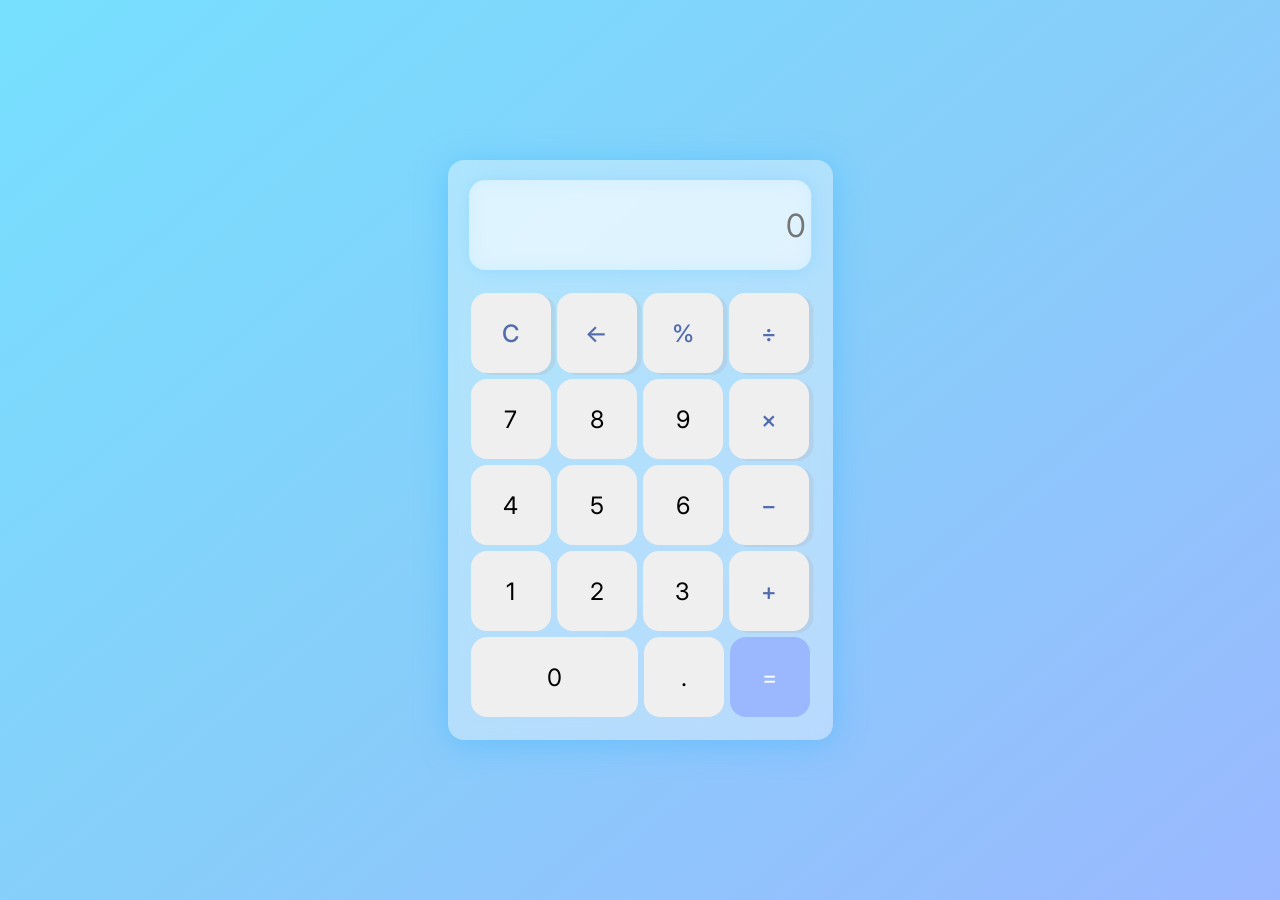
<file: index.html>
<!DOCTYPE html>
<html lang="pt-br">
<head>
    <meta charset="UTF-8">
    <meta name="viewport" content="width=device-width, initial-scale=1.0">
    <link rel="stylesheet" href="style.css">
    <link href="https://fonts.googleapis.com/css2?family=Inter:ital,opsz,wght@0,14..32,100..900;1,14..32,100..900&display=swap" rel="stylesheet">

    <title>Document</title>
</head>
<body>
    <main>
        <aside class="resultado">
             <input id="visor" class="tela" type="text" placeholder="0" disabled >
        </aside>
           
            <div class="button">
                <div class="butn-row">
                    <button onclick="calcular('simbolo','c')" class="butn butn-simbolo">C</button>
                    <button onclick="calcular('simbolo','X')" class="butn butn-simbolo">&larr;</button>
                    <button onclick="calcular('simbolo','%')" class="butn butn-simbolo">%</button>
                    <button onclick="calcular('simbolo','÷')" class="butn butn-simbolo">&divide;</button>
                </div>
                <div class="butn-row">
                    <button onclick="calcular('numero',7)" class="butn">7</button>
                    <button onclick="calcular('numero',8)" class="butn">8</button>
                    <button onclick="calcular('numero',9)" class="butn">9</button>
                    <button onclick="calcular('simbolo','×')" class="butn butn-simbolo">&times;</button>
                </div>
                <div class="butn-row">
                    <button onclick="calcular('numero',4)" class="butn">4</button>
                    <button onclick="calcular('numero',5)" class="butn">5</button>
                    <button onclick="calcular('numero',6)" class="butn">6</button>
                    <button onclick="calcular('simbolo','-')" class="butn butn-simbolo">&minus;</button>
                </div>
                <div class="butn-row">
                    <button onclick="calcular('numero',1)" class="butn">1</button>
                    <button onclick="calcular('numero',2)" class="butn">2</button>
                    <button onclick="calcular('numero',3)" class="butn">3</button>
                    <button onclick="calcular('simbolo','+')" class="butn butn-simbolo">&plus;</button>
                </div>
                <div class="butn-row">
                    <button onclick="calcular('numero',0)" class="butn butn-zero">0</button>
                    <button onclick="calcular('simbolo','.')" class="butn">.</button>
                    <button onclick="calcular('simbolo','=')" class="butn butn-igual">&#61;</button>
                </div>
            </div>
        </div>
    </main>
    <script src="script.js"></script>
</body>
</html>
</file>
<file: style.css>
*{
    margin: 0;
    padding: 0;
    border: 0;
    font-family: 'Inter',sans-serif;
}
body{
    display: flex;
    justify-content: center;
    height: 100vh;
    align-items: center;
    background: linear-gradient(320deg, #9bb8ff, #87cefa, #76e0ff);

}

main{
    max-width: 400px;
    height: auto;
    margin: 10px 18px;
    padding: 20px;
    background-color: rgba(255, 255, 255, 0.364);
    backdrop-filter: blur(10px); /* Aplica o desfoque no fundo */
    border-radius: 16px;
    box-shadow: 0px 4px 30px #49b9ff90 ;


    
}

.resultado{
    display: flex;
    justify-content:center;
}
.tela{
    display: block;
    width: 332.6px;
    height: 80px;
    background-color: rgba(255, 255, 255, 0.364);
    backdrop-filter: blur(10px);
    border-radius: 16px;
    font-size: 2rem;
    text-align: right;
    margin-bottom: 20px;
    padding: 5px;
    box-shadow: 1px 1px 20px #64c2fc57;
}
.teclado{
    display: flex;
    flex-direction: column;
}

.butn-row{
    display: flex;
}
.butn{
    display: block;
    width: 80px;
    height: 80px;
    margin: 3px;
    border-radius: 16px;
    font-size: 24px;
    text-align: center;
    cursor: pointer;
    transition: all 0.1s ease; 
}
.butn:hover {
    box-shadow: 0 2px 15px rgba(0, 0, 0, 0.3); 
    transform: translateY(-1px); 
}

/* Efeito ao clicar (afundar) */
.butn:active {
    box-shadow: 0 2px 5px #a9adb73f;
    transform: translateY(4px); 
}

.butn-zero{
    width: 167px;
}
.butn-simbolo{
    color: #526cae;
    font-weight: 500;
    box-shadow: 4.5px 2px #a9adb73f ;
}
.butn-igual{
    background-color: #9bb8ff;
    color: white;
}
</file>
